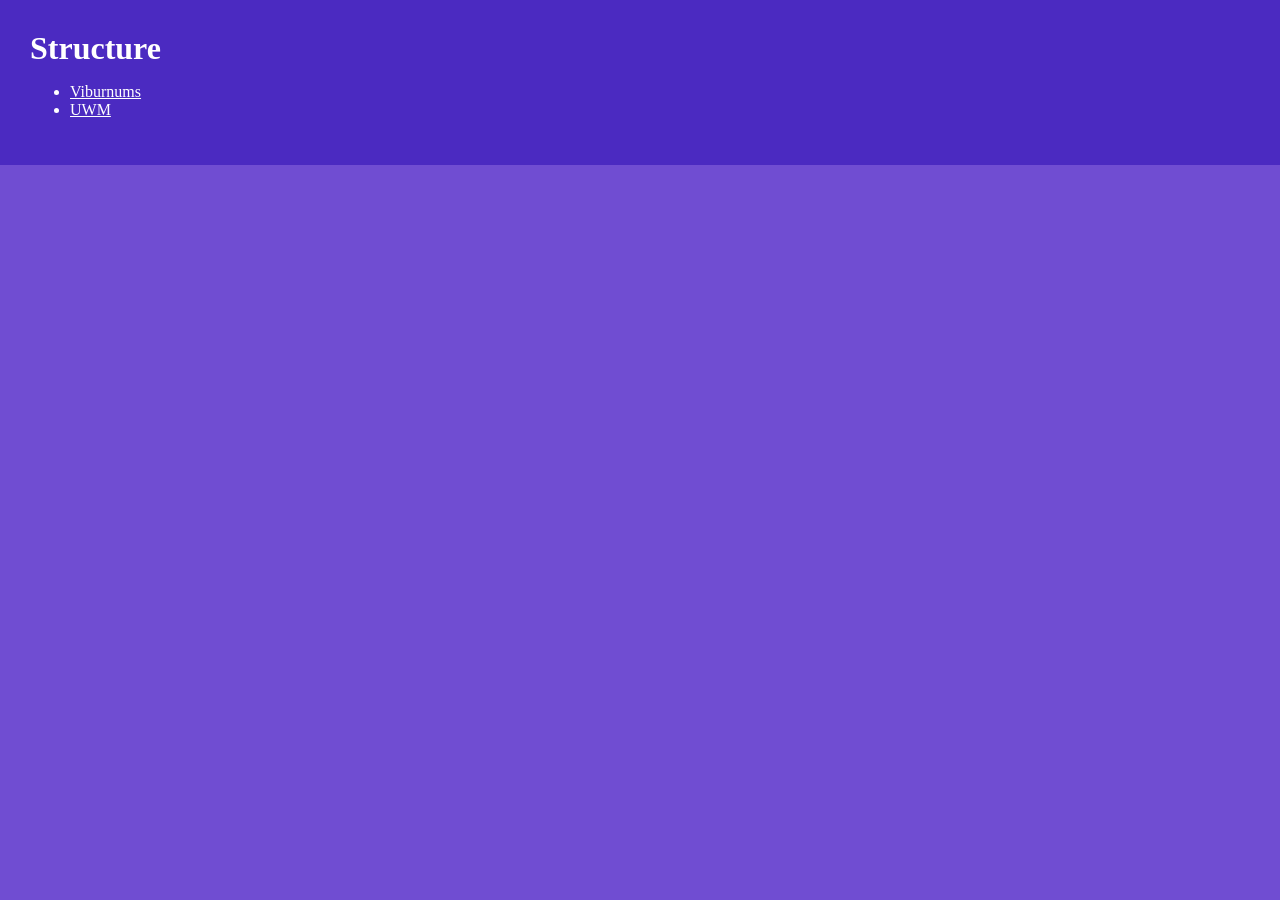
<file: index.html>
<!DOCTYPE html>
<html lang="en">
<head>
    <meta charset="utf-8">
    <title>Structure</title>
    <link rel="stylesheet" href="styles.css">
</head>
<body>
<header class="site-header">
    <h1 class="page-name">Structure</h1>

    <ul>
        <li><a class="nav-link" href="viburnums.html">Viburnums</a></li>
        <li><a class="nav-link" href="uwm.html">UWM</a></li>
    </ul>
</header>

</body>
</html>
</file>
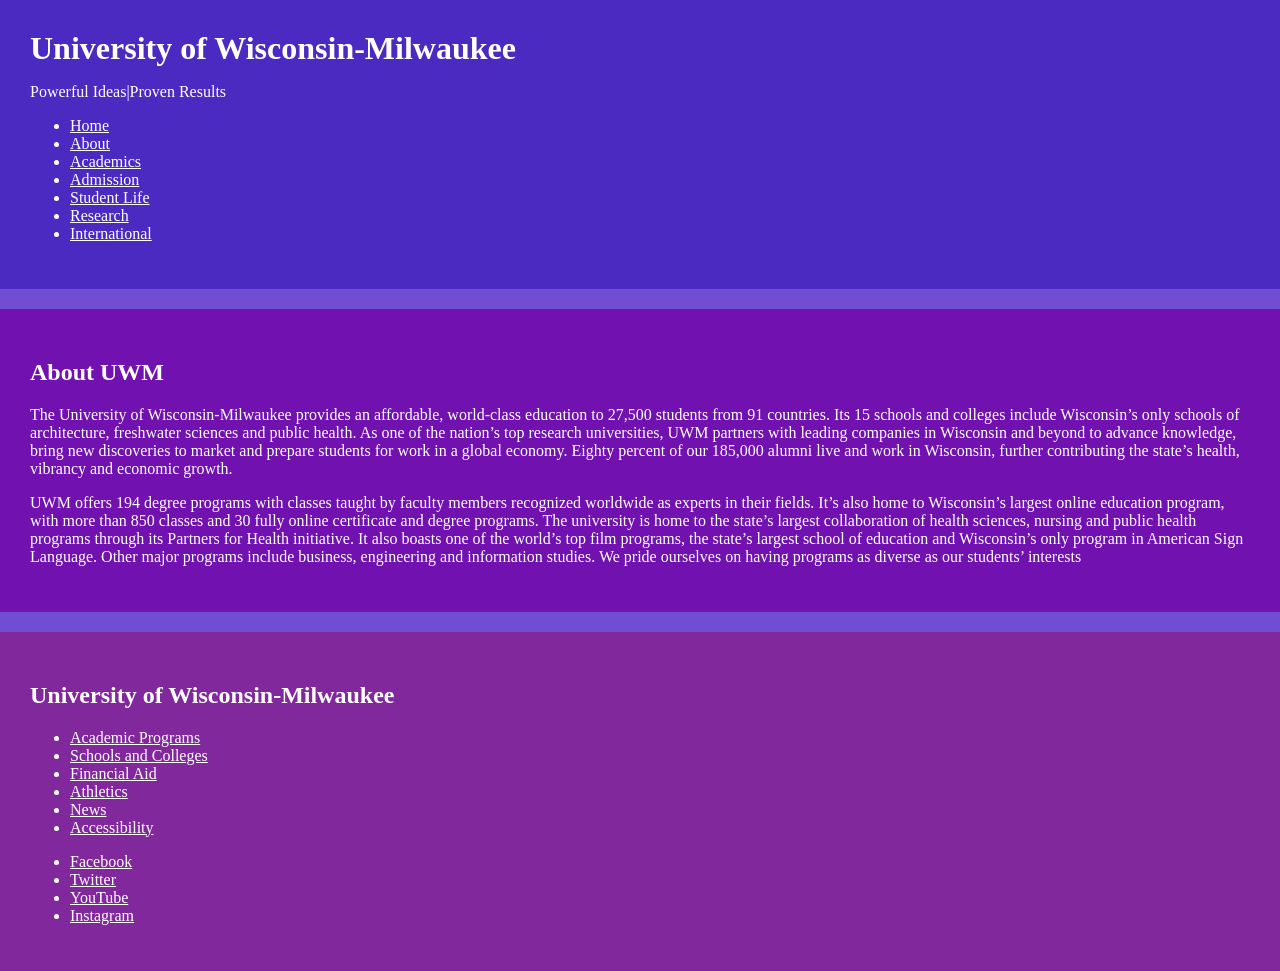
<file: uwm.html>
<!DOCTYPE html>
<html lang="en">
<head>
    <meta charset="utf-8">
    <title>Structure</title>
    <link rel="stylesheet" href="uwm.css">
</head>
<body>
<header class="site-header">
    <h1 class="page-name">University of Wisconsin-Milwaukee</h1>
    <p>Powerful Ideas|Proven Results</p>
    <ul>
    <li><a class="nav-link" href="index.html">Home</a></li>
    <li><a class="nav-link" href="">About</a></li>
    <li><a class="nav-link" href="">Academics</a></li>
    <li><a class="nav-link" href="">Admission</a></li>
    <li><a class="nav-link" href="">Student Life</a></li>
    <li><a class="nav-link" href="">Research</a></li>
    <li><a class="nav-link" href="">International</a></li>
    </ul>
</header>
<main class="main-content">

<h2>About UWM</h2>

<p>The University of Wisconsin-Milwaukee provides an affordable, world-class education to 27,500 students from 91 countries. 
Its 15 schools and colleges include Wisconsin’s only schools of architecture, freshwater sciences and public health.
As one of the nation’s top research universities, UWM partners with leading companies in Wisconsin and beyond to advance knowledge, bring new discoveries to market and prepare students for work in a global economy.
 Eighty percent of our 185,000 alumni live and work in Wisconsin, further contributing the state’s health, vibrancy and economic growth.</p>

<p>UWM offers 194 degree programs with classes taught by faculty members recognized worldwide as experts in their fields. 
It’s also home to Wisconsin’s largest online education program, with more than 850 classes and 30 fully online certificate and degree programs.
The university is home to the state’s largest collaboration of health sciences, nursing and public health programs through its Partners for Health initiative.
 It also boasts one of the world’s top film programs, the state’s largest school of education and Wisconsin’s only program in American Sign Language. 
 Other major programs include business, engineering and information studies. We pride ourselves on having programs as diverse as our students’ interests</p>

</main>
<footer class="site-footer">
    <h2>University of Wisconsin-Milwaukee</h2>
<ul>
<li><a class="nav-link" href="">Academic Programs</a></li>
<li><a class="nav-link" href="">Schools and Colleges</a></li>
<li><a class="nav-link" href="">Financial Aid</a></li>
<li><a class="nav-link" href="">Athletics</a></li>
<li><a class="nav-link" href="">News</a></li>
<li><a class="nav-link" href="">Accessibility</a></li>
</ul>
<ul>
<li><a class="nav-link" href="">Facebook</a></li>
<li><a class="nav-link" href="">Twitter</a></li>
<li><a class="nav-link" href="">YouTube</a></li>
<li><a class="nav-link" href="">Instagram</a></li>


</ul>



</footer>
</body>
</html>
</file>
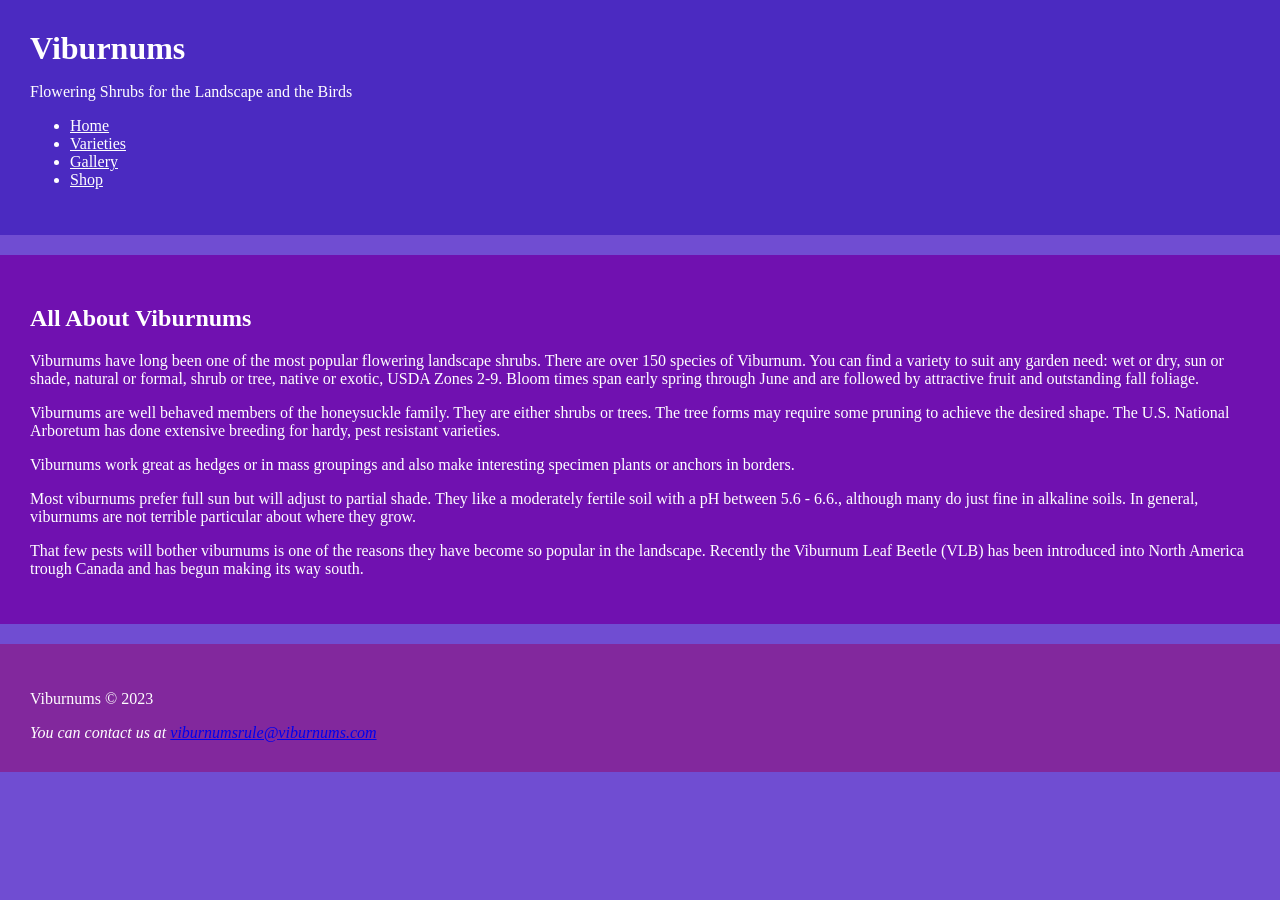
<file: viburnums.html>
<!DOCTYPE html>
<html lang="en">
<head>
    <meta charset="utf-8">
    <title>Structure</title>
    <link rel="stylesheet" href="styles.css">
</head>
<body>
<header class="site-header">
    <h1 class="page-name">Viburnums</h1>
<p>Flowering Shrubs for the Landscape and the Birds</p>
<ul>
    <li><a class="nav-link" href="index.html">Home</a></li>
    <li><a class="nav-link" href="">Varieties</a></li>
    <li><a class="nav-link" href="">Gallery</a></li>
    <li><a class="nav-link" href="">Shop</a></li>
</ul>
</header>
<main class="main-content">

<h2>All About Viburnums</h2>

<p>Viburnums have long been one of the most popular flowering landscape shrubs. There are over 150 species of Viburnum. You can find a variety to suit any garden need: wet or dry, sun or shade, natural or formal, shrub or tree, native or exotic, USDA Zones 2-9. Bloom times span early spring through June and are followed by attractive fruit and outstanding fall foliage.</p>

<p>Viburnums are well behaved members of the honeysuckle family. They are either shrubs or trees. The tree forms may require some pruning to achieve the desired shape. The U.S. National Arboretum has done extensive breeding for hardy, pest resistant varieties.</p>

<p>Viburnums work great as hedges or in mass groupings and also make interesting specimen plants or anchors in borders.</p>

<p>Most viburnums prefer full sun but will adjust to partial shade. They like a moderately fertile soil with a pH between 5.6 - 6.6., although many do just fine in alkaline soils. In general, viburnums are not terrible particular about where they grow.</p>

<p>That few pests will bother viburnums is one of the reasons they have become so popular in the landscape. Recently the Viburnum Leaf Beetle (VLB) has been introduced into North America trough Canada and has begun making its way south.</p>

</main>

<footer class="site-footer">
    <p>Viburnums &copy; 2023</p>
    <address>
       You can contact us at 
             <a href="mailto:viburnumsrule@viburnums.com">viburnumsrule@viburnums.com</a>
    </address>
</footer>


</body>
</html>
</file>
<file: styles.css>
html{
    background-color: #704dd2;
}
body {
    margin: 0;
}

.site-header {
    background-color: #4b2ac1;
    padding: 30px;
    color: white;
    margin-bottom: 20px;
    
}

.page-name {
    margin: 0;
}
.nav-link {
    color: white;
}
.nav-link:hover{
    background-color: #fefefe;
    color:black;
}
.nav-link:active{
    background-color: rgb(0, 253, 168);
}
.nav-link:focus {
    background-color:aqua;
    font-size: 30px;
}

.main-content {
    padding: 30px;
    background-color: rgb(112, 17, 176);
    color: white;
}
.site-footer {
    background-color: #82289d;
    padding: 30px;
    color: white;
    margin-top: 20px;
}
</file>
<file: uwm.css>
html{
    background-color: #704dd2;
}
body {
    margin: 0;
}
.site-header {
    background-color: #4b2ac1;
    padding: 30px;
    color: white;
    margin-bottom: 20px;
    
}

.page-name {
    margin: 0;
}
.nav-link {
    color: white;
}

.main-content {
    padding: 30px;
    background-color: rgb(112, 17, 176);
    color: white;
}
.site-footer {
    background-color: #82289d;
    padding: 30px;
    color: white;
    margin-top: 20px;
}
</file>
